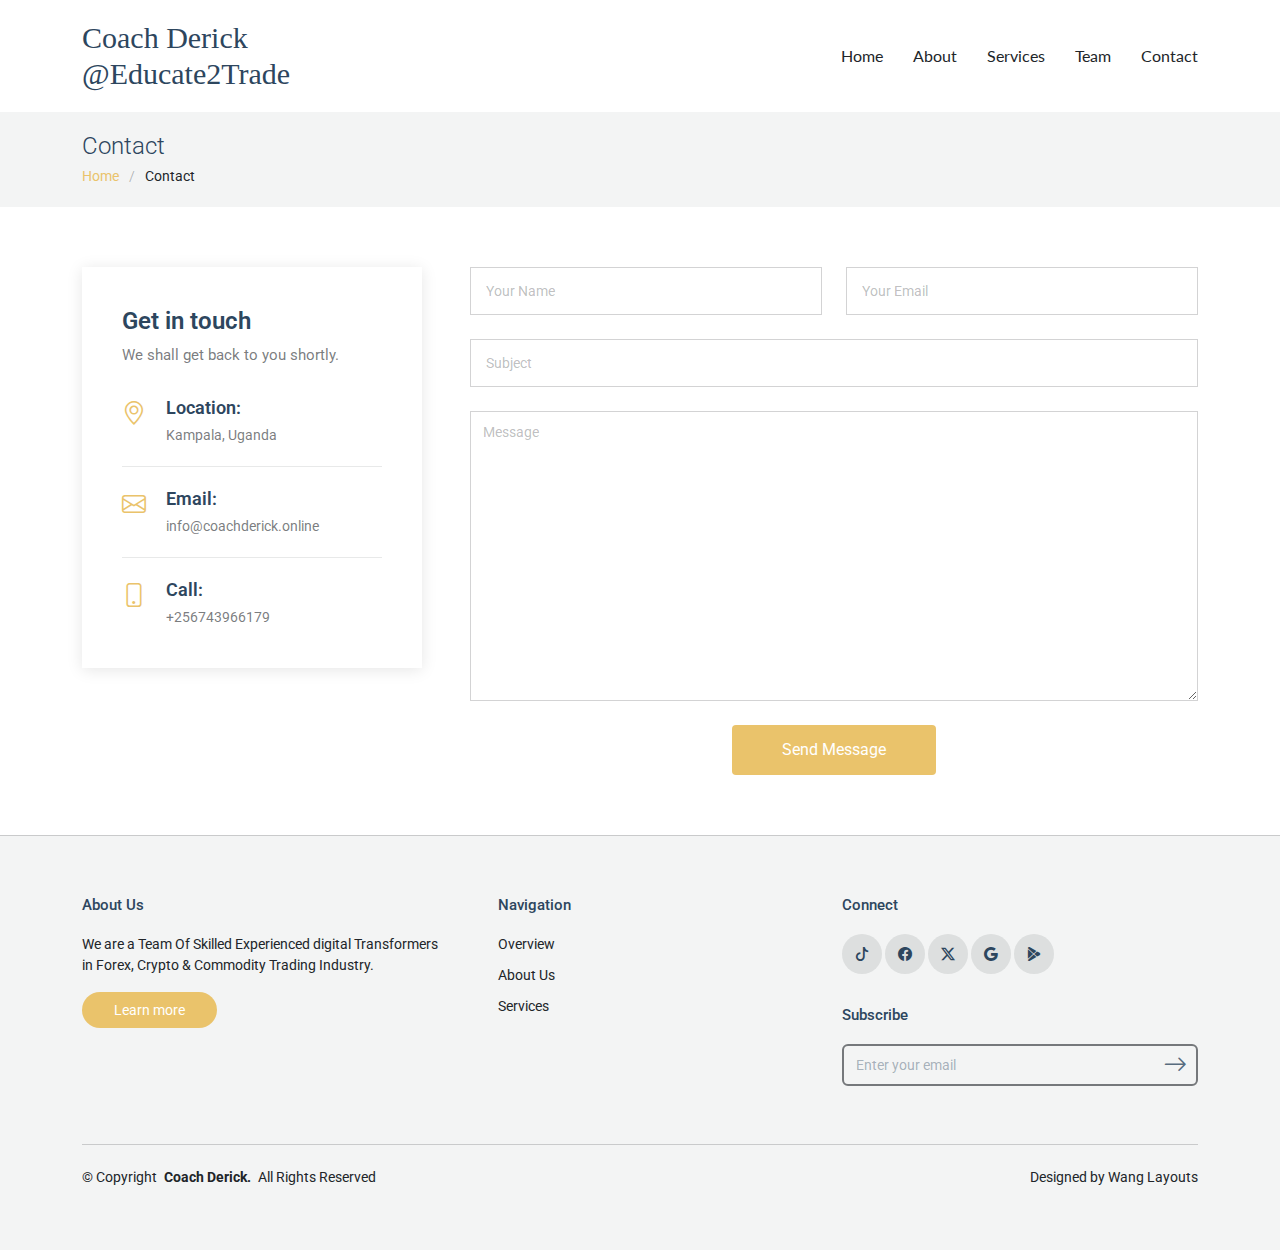
<file: contact.html>
<!DOCTYPE html>
<html lang="en">

<head>
    <meta charset="utf-8">
    <meta content="width=device-width, initial-scale=1.0" name="viewport">
    <title>Contact - Extra Skill for Extra Income</title>
    <meta name="description" content="">
    <meta name="keywords" content="">

    <!-- Favicons -->
    <link href="assets/img/favicon.png" rel="icon">
    <link href="assets/img/apple-touch-icon.png" rel="apple-touch-icon">

    <!-- Fonts -->
    <link href="https://fonts.googleapis.com" rel="preconnect">
    <link href="https://fonts.gstatic.com" rel="preconnect" crossorigin>
    <link href="https://fonts.googleapis.com/css2?family=Roboto:ital,wght@0,100;0,300;0,400;0,500;0,700;0,900;1,100;1,300;1,400;1,500;1,700;1,900&family=Lato:ital,wght@0,100;0,300;0,400;0,700;0,900;1,100;1,300;1,400;1,700;1,900&display=swap" rel="stylesheet">

    <!-- Vendor CSS Files -->
    <link href="assets/vendor/bootstrap/css/bootstrap.min.css" rel="stylesheet">
    <link href="assets/vendor/bootstrap-icons/bootstrap-icons.css" rel="stylesheet">
    <link href="assets/vendor/aos/aos.css" rel="stylesheet">
    <link href="assets/vendor/swiper/swiper-bundle.min.css" rel="stylesheet">
    <link href="assets/vendor/glightbox/css/glightbox.min.css" rel="stylesheet">

    <!-- Main CSS File -->
    <link href="assets/css/main.css" rel="stylesheet">

    <!-- =======================================================
  * Template Name: Active
  * Template URL: https://bootstrapmade.com/active-bootstrap-website-template/
  * Updated: Aug 07 2024 with Bootstrap v5.3.3
  * Author: BootstrapMade.com
  * License: https://bootstrapmade.com/license/
  ======================================================== -->
</head>

<body class="contact-page">

    <header id="header" class="header d-flex align-items-center sticky-top">
        <div class="container-fluid container-xl position-relative d-flex align-items-center justify-content-between">

            <a href="index.html" class="logo d-flex align-items-center">
                <!-- Uncomment the line below if you also wish to use an image logo -->
                <!-- <img src="assets/img/logo.png" alt=""> -->
                <h1 class="sitename" style="font-family: Garamond">Coach Derick
                    <br>@Educate2Trade</h1>
            </a>

            <nav id="navmenu" class="navmenu">
                <ul>
                    <li><a href="index.html">Home</a></li>
                    <li><a href="about.html">About</a></li>
                    <li><a href="#">Services</a></li>
                    <li class="d-none"><a href="#">Portfolio</a></li>
                    <li><a href="#">Team</a></li>
                    <li class="d-none"><a href="#">Blog</a></li>
                    <li class="dropdown d-none"><a href="#"><span>Dropdown</span> <i class="bi bi-chevron-down toggle-dropdown"></i></a>
                        <ul>
                            <li><a href="#">Dropdown 1</a></li>
                            <li class="dropdown"><a href="#"><span>Deep Dropdown</span> <i class="bi bi-chevron-down toggle-dropdown"></i></a>
                                <ul>
                                    <li><a href="#">Deep Dropdown 1</a></li>
                                    <li><a href="#">Deep Dropdown 2</a></li>
                                    <li><a href="#">Deep Dropdown 3</a></li>
                                    <li><a href="#">Deep Dropdown 4</a></li>
                                    <li><a href="#">Deep Dropdown 5</a></li>
                                </ul>
                            </li>
                            <li><a href="#">Dropdown 2</a></li>
                            <li><a href="#">Dropdown 3</a></li>
                            <li><a href="#">Dropdown 4</a></li>
                        </ul>
                    </li>
                    <li><a href="contact.html" class="active">Contact</a></li>
                </ul>
                <i class="mobile-nav-toggle d-xl-none bi bi-list"></i>
            </nav>

        </div>
    </header>

    <main class="main">

        <!-- Page Title -->
        <div class="page-title light-background">
            <div class="container">
                <h1>Contact</h1>
                <nav class="breadcrumbs">
                    <ol>
                        <li><a href="index.html">Home</a></li>
                        <li class="current">Contact</li>
                    </ol>
                </nav>
            </div>
        </div>
        <!-- End Page Title -->

        <!-- Contact Section -->
        <section id="contact" class="contact section">

            <div class="container" data-aos="fade">

                <div class="row gy-5 gx-lg-5">

                    <div class="col-lg-4">

                        <div class="info">
                            <h3>Get in touch</h3>
                            <p>We shall get back to you shortly.</p>

                            <div class="info-item d-flex">
                                <i class="bi bi-geo-alt flex-shrink-0"></i>
                                <div>
                                    <h4>Location:</h4>
                                    <p>Kampala, Uganda</p>
                                </div>
                            </div>
                            <!-- End Info Item -->

                            <div class="info-item d-flex">
                                <i class="bi bi-envelope flex-shrink-0"></i>
                                <div>
                                    <h4>Email:</h4>
                                    <p>info@coachderick.online</p>
                                </div>
                            </div>
                            <!-- End Info Item -->

                            <div class="info-item d-flex">
                                <i class="bi bi-phone flex-shrink-0"></i>
                                <div>
                                    <h4>Call:</h4>
                                    <p>+256743966179</p>
                                </div>
                            </div>
                            <!-- End Info Item -->

                        </div>

                    </div>

                    <div class="col-lg-8">
                        <form action="forms/contact.php" method="post" role="form" class="php-email-form">
                            <div class="row">
                                <div class="col-md-6 form-group">
                                    <input type="text" name="name" class="form-control" id="name" placeholder="Your Name" required="">
                                </div>
                                <div class="col-md-6 form-group mt-3 mt-md-0">
                                    <input type="email" class="form-control" name="email" id="email" placeholder="Your Email" required="">
                                </div>
                            </div>
                            <div class="form-group mt-3">
                                <input type="text" class="form-control" name="subject" id="subject" placeholder="Subject" required="">
                            </div>
                            <div class="form-group mt-3">
                                <textarea class="form-control" name="message" placeholder="Message" required=""></textarea>
                            </div>
                            <div class="my-3">
                                <div class="loading">Loading</div>
                                <div class="error-message"></div>
                                <div class="sent-message">Your message has been sent. Thank you!</div>
                            </div>
                            <div class="text-center"><button type="submit">Send Message</button></div>
                        </form>
                    </div>
                    <!-- End Contact Form -->

                </div>

            </div>

        </section>
        <!-- /Contact Section -->

    </main>


    <footer id="footer " class="footer light-background ">
        <div class="container ">
            <div class="row g-4 ">
                <div class="col-md-6 col-lg-4 mb-3 mb-md-0 ">
                    <div class="widget ">
                        <h3 class="widget-heading ">About Us</h3>
                        <p class="mb-4 ">
                            We are a Team Of Skilled Experienced digital Transformers in Forex, Crypto & Commodity Trading Industry.
                        </p>
                        <p class="mb-0 ">
                            <a href="https://chat.whatsapp.com/ICRPYJdWhHv57rwOScq5Kb " class="btn-learn-more ">Learn more</a>
                        </p>
                    </div>
                </div>
                <div class="col-md-6 col-lg-4 ps-lg-5 mb-3 mb-md-0 ">
                    <div class="widget ">
                        <h3 class="widget-heading ">Navigation</h3>
                        <ul class="list-unstyled float-start me-5 ">
                            <li><a href="# ">Overview</a></li>
                            <li><a href="about.html ">About Us</a></li>
                            <li><a href="Services.hmtl ">Services</a></li>
                        </ul>
                    </div>
                </div>

                <div class="col-md-6 col-lg-4 pl-lg-5 ">
                    <div class="widget ">
                        <h3 class="widget-heading ">Connect</h3>
                        <ul class="list-unstyled social-icons light mb-3 ">
                            <li>
                                <a href="https://www.tiktok.com/@forex10122?lang=en "><span class="bi bi-tiktok "></span></a>
                            </li>
                            <li>
                                <a href="# "><span class="bi bi-facebook "></span></a>
                            </li>
                            <li>
                                <a href="# "><span class="bi bi-twitter-x "></span></a>
                            </li>

                            <li>
                                <a href="# "><span class="bi bi-google "></span></a>
                            </li>
                            <li>
                                <a href="# "><span class="bi bi-google-play "></span></a>
                            </li>
                        </ul>
                    </div>

                    <div class="widget ">
                        <div class="footer-subscribe ">
                            <h3 class="widget-heading ">Subscribe</h3>
                            <form action="forms/newsletter.php " method="invest " class="php-email-form ">
                                <div class="mb-2 ">
                                    <input type="text " class="form-control " name="email " placeholder="Enter your email ">

                                    <button type="submit " class="btn btn-link ">
                    <span class="bi bi-arrow-right "></span>
                  </button>
                                </div>
                                <div class="loading ">Loading</div>
                                <div class="error-message "></div>
                                <div class="sent-message ">
                                    Your subscription request has been sent. Thank you!
                                </div>
                            </form>
                        </div>
                    </div>
                </div>
            </div>

            <div class="copyright d-flex flex-column flex-md-row align-items-center justify-content-md-between ">
                <p>© <span>Copyright</span> <strong class="px-1 sitename ">Coach Derick.</strong> <span>All Rights Reserved</span></p>
                <div class="credits ">

                    Designed by <a href="https://wanglayouts.com.com/ ">Wang Layouts</a>
                </div>
            </div>
        </div>
    </footer>
    <!-- Scroll Top -->
    <a href="#" id="scroll-top" class="scroll-top d-flex align-items-center justify-content-center"><i class="bi bi-arrow-up-short"></i></a>

    <!-- Preloader -->
    <div id="preloader"></div>

    <!-- Vendor JS Files -->
    <script src="assets/vendor/bootstrap/js/bootstrap.bundle.min.js"></script>
    <script src="assets/vendor/php-email-form/validate.js"></script>
    <script src="assets/vendor/aos/aos.js"></script>
    <script src="assets/vendor/swiper/swiper-bundle.min.js"></script>
    <script src="assets/vendor/purecounter/purecounter_vanilla.js"></script>
    <script src="assets/vendor/glightbox/js/glightbox.min.js"></script>
    <script src="assets/vendor/imagesloaded/imagesloaded.pkgd.min.js"></script>
    <script src="assets/vendor/isotope-layout/isotope.pkgd.min.js"></script>

    <!-- Main JS File -->
    <script src="assets/js/main.js"></script>

</body>

</html>
</file>
<file: assets/css/main.css>
/**
* Template Name: Active
* Template URL: https://bootstrapmade.com/active-bootstrap-website-template/
* Updated: Aug 07 2024 with Bootstrap v5.3.3
* Author: BootstrapMade.com
* License: https://bootstrapmade.com/license/
*/


/*--------------------------------------------------------------
# Font & Color Variables
# Help: https://bootstrapmade.com/color-system/
--------------------------------------------------------------*/


/* Fonts */

:root {
    --default-font: "Roboto", system-ui, -apple-system, "Segoe UI", Roboto, "Helvetica Neue", Arial, "Noto Sans", "Liberation Sans", sans-serif, "Apple Color Emoji", "Segoe UI Emoji", "Segoe UI Symbol", "Noto Color Emoji";
    --heading-font: "Roboto", sans-serif;
    --nav-font: "Lato", sans-serif;
}


/* Global Colors - The following color variables are used throughout the website. Updating them here will change the color scheme of the entire website */

:root {
    --background-color: #ffffff;
    /* Background color for the entire website, including individual sections */
    --default-color: #212529;
    /* Default color used for the majority of the text content across the entire website */
    --heading-color: #2d465e;
    /* Color for headings, subheadings and title throughout the website */
    --accent-color: #eac36b;
    /* Accent color that represents your brand on the website. It's used for buttons, links, and other elements that need to stand out */
    --surface-color: #ffffff;
    /* The surface color is used as a background of boxed elements within sections, such as cards, icon boxes, or other elements that require a visual separation from the global background. */
    --contrast-color: #ffffff;
    /* Contrast color for text, ensuring readability against backgrounds of accent, heading, or default colors. */
}


/* Nav Menu Colors - The following color variables are used specifically for the navigation menu. They are separate from the global colors to allow for more customization options */

:root {
    --nav-color: #212529;
    /* The default color of the main navmenu links */
    --nav-hover-color: # eac36b;
    /* Applied to main navmenu links when they are hovered over or active */
    --nav-mobile-background-color: #ffffff;
    /* Used as the background color for mobile navigation menu */
    --nav-dropdown-background-color: #ffffff;
    /* Used as the background color for dropdown items that appear when hovering over primary navigation items */
    --nav-dropdown-color: #212529;
    /* Used for navigation links of the dropdown items in the navigation menu. */
    --nav-dropdown-hover-color: #eac36b;
    /* Similar to --nav-hover-color, this color is applied to dropdown navigation links when they are hovered over. */
}


/* Color Presets - These classes override global colors when applied to any section or element, providing reuse of the sam color scheme. */

.light-background {
    --background-color: #f3f4f4;
    --surface-color: #ffffff;
}

.dark-background {
    --background-color: #060606;
    --default-color: #ffffff;
    --heading-color: #ffffff;
    --surface-color: #252525;
    --contrast-color: #ffffff;
}


/* Smooth scroll */

:root {
    scroll-behavior: smooth;
}


/*--------------------------------------------------------------
# General Styling & Shared Classes
--------------------------------------------------------------*/

body {
    color: var(--default-color);
    background-color: var(--background-color);
    font-family: var(--default-font);
}

a {
    color: var(--accent-color);
    text-decoration: none;
    transition: 0.3s;
}

a:hover {
    color: color-mix(in srgb, var(--accent-color), transparent 25%);
    text-decoration: none;
}

h1,
h2,
h3,
h4,
h5,
h6 {
    color: var(--heading-color);
    font-family: var(--heading-font);
}


/* PHP Email Form Messages
------------------------------*/

.php-email-form .error-message {
    display: none;
    background: #df1529;
    color: #ffffff;
    text-align: left;
    padding: 15px;
    margin-bottom: 24px;
    font-weight: 600;
}

.php-email-form .sent-message {
    display: none;
    color: #ffffff;
    background: #059652;
    text-align: center;
    padding: 15px;
    margin-bottom: 24px;
    font-weight: 600;
}

.php-email-form .loading {
    display: none;
    background: var(--surface-color);
    text-align: center;
    padding: 15px;
    margin-bottom: 24px;
}

.php-email-form .loading:before {
    content: "";
    display: inline-block;
    border-radius: 50%;
    width: 24px;
    height: 24px;
    margin: 0 10px -6px 0;
    border: 3px solid var(--accent-color);
    border-top-color: var(--surface-color);
    animation: php-email-form-loading 1s linear infinite;
}

@keyframes php-email-form-loading {
    0% {
        transform: rotate(0deg);
    }
    100% {
        transform: rotate(360deg);
    }
}


/*--------------------------------------------------------------
# Global Header
--------------------------------------------------------------*/

.header {
    color: var(--default-color);
    background-color: var(--background-color);
    padding: 20px 0;
    transition: all 0.5s;
    z-index: 997;
}

.header .logo {
    line-height: 1;
}

.header .logo img {
    max-height: 32px;
    margin-right: 8px;
}

.header .logo h1 {
    font-size: 30px;
    margin: 0;
    font-weight: 300;
    color: var(--heading-color);
}

.scrolled .header {
    box-shadow: 0px 0 18px rgba(0, 0, 0, 0.1);
}


/*--------------------------------------------------------------
# Navigation Menu
--------------------------------------------------------------*/


/* Navmenu - Desktop */

@media (min-width: 1200px) {
    .navmenu {
        padding: 0;
    }
    .navmenu ul {
        margin: 0;
        padding: 0;
        display: flex;
        list-style: none;
        align-items: center;
    }
    .navmenu li {
        position: relative;
    }
    .navmenu a,
    .navmenu a:focus {
        color: var(--nav-color);
        padding: 18px 15px;
        font-size: 16px;
        font-family: var(--nav-font);
        font-weight: 400;
        display: flex;
        align-items: center;
        justify-content: space-between;
        white-space: nowrap;
        transition: 0.3s;
    }
    .navmenu a i,
    .navmenu a:focus i {
        font-size: 12px;
        line-height: 0;
        margin-left: 5px;
        transition: 0.3s;
    }
    .navmenu li:last-child a {
        padding-right: 0;
    }
    .navmenu li:hover>a,
    .navmenu .active,
    .navmenu .active:focus {
        color: var(--nav-hover-color);
    }
    .navmenu .dropdown ul {
        margin: 0;
        padding: 10px 0;
        background: var(--nav-dropdown-background-color);
        display: block;
        position: absolute;
        visibility: hidden;
        left: 14px;
        top: 130%;
        opacity: 0;
        transition: 0.3s;
        border-radius: 4px;
        z-index: 99;
        box-shadow: 0px 0px 30px rgba(0, 0, 0, 0.1);
    }
    .navmenu .dropdown ul li {
        min-width: 200px;
    }
    .navmenu .dropdown ul a {
        padding: 10px 20px;
        font-size: 15px;
        text-transform: none;
        color: var(--nav-dropdown-color);
    }
    .navmenu .dropdown ul a i {
        font-size: 12px;
    }
    .navmenu .dropdown ul a:hover,
    .navmenu .dropdown ul .active:hover,
    .navmenu .dropdown ul li:hover>a {
        color: var(--nav-dropdown-hover-color);
    }
    .navmenu .dropdown:hover>ul {
        opacity: 1;
        top: 100%;
        visibility: visible;
    }
    .navmenu .dropdown .dropdown ul {
        top: 0;
        left: -90%;
        visibility: hidden;
    }
    .navmenu .dropdown .dropdown:hover>ul {
        opacity: 1;
        top: 0;
        left: -100%;
        visibility: visible;
    }
}


/* Navmenu - Mobile */

@media (max-width: 1199px) {
    .mobile-nav-toggle {
        color: var(--nav-color);
        font-size: 28px;
        line-height: 0;
        margin-right: 10px;
        cursor: pointer;
        transition: color 0.3s;
    }
    .navmenu {
        padding: 0;
        z-index: 9997;
    }
    .navmenu ul {
        display: none;
        list-style: none;
        position: absolute;
        inset: 60px 20px 20px 20px;
        padding: 10px 0;
        margin: 0;
        border-radius: 6px;
        background-color: var(--nav-mobile-background-color);
        overflow-y: auto;
        transition: 0.3s;
        z-index: 9998;
        box-shadow: 0px 0px 30px rgba(0, 0, 0, 0.1);
    }
    .navmenu a,
    .navmenu a:focus {
        color: var(--nav-color);
        padding: 10px 20px;
        font-family: var(--nav-font);
        font-size: 17px;
        font-weight: 500;
        display: flex;
        align-items: center;
        justify-content: space-between;
        white-space: nowrap;
        transition: 0.3s;
    }
    .navmenu a i,
    .navmenu a:focus i {
        font-size: 12px;
        line-height: 0;
        margin-left: 5px;
        width: 30px;
        height: 30px;
        display: flex;
        align-items: center;
        justify-content: center;
        border-radius: 50%;
        transition: 0.3s;
        background-color: color-mix(in srgb, var(--accent-color), transparent 90%);
    }
    .navmenu a i:hover,
    .navmenu a:focus i:hover {
        background-color: var(--accent-color);
        color: var(--contrast-color);
    }
    .navmenu a:hover,
    .navmenu .active,
    .navmenu .active:focus {
        color: var(--nav-hover-color);
    }
    .navmenu .active i,
    .navmenu .active:focus i {
        background-color: var(--accent-color);
        color: var(--contrast-color);
        transform: rotate(180deg);
    }
    .navmenu .dropdown ul {
        position: static;
        display: none;
        z-index: 99;
        padding: 10px 0;
        margin: 10px 20px;
        background-color: var(--nav-dropdown-background-color);
        border: 1px solid color-mix(in srgb, var(--default-color), transparent 90%);
        box-shadow: none;
        transition: all 0.5s ease-in-out;
    }
    .navmenu .dropdown ul ul {
        background-color: rgba(33, 37, 41, 0.1);
    }
    .navmenu .dropdown ul a {
        color: var(--nav-dropdown-color);
    }
    .navmenu .dropdown ul a:hover,
    .navmenu .dropdown ul .active:hover,
    .navmenu .dropdown ul li:hover>a {
        color: var(--nav-dropdown-hover-color);
    }
    .navmenu .dropdown>.dropdown-active {
        display: block;
        background-color: rgba(33, 37, 41, 0.03);
    }
    .mobile-nav-active {
        overflow: hidden;
    }
    .mobile-nav-active .mobile-nav-toggle {
        color: #fff;
        position: absolute;
        font-size: 32px;
        top: 15px;
        right: 15px;
        margin-right: 0;
        z-index: 9999;
    }
    .mobile-nav-active .navmenu {
        position: fixed;
        overflow: hidden;
        inset: 0;
        background: rgba(33, 37, 41, 0.8);
        transition: 0.3s;
    }
    .mobile-nav-active .navmenu>ul {
        display: block;
    }
}


/*--------------------------------------------------------------
# Global Footer
--------------------------------------------------------------*/

.footer {
    background-color: var(--background-color);
    color: var(--default-color);
    padding: 60px 0;
    font-size: 14px;
    border-top: 1px solid color-mix(in srgb, var(--default-color), transparent 80%);
}

.footer a {
    color: var(--default-color) !important;
}

.footer a:hover {
    color: var(--accent-color);
}

.footer .copyright {
    margin-top: 50px;
    position: relative;
    padding-top: 20px;
    border-top: 1px solid color-mix(in srgb, var(--default-color), transparent 80%);
}

.footer .copyright p,
.footer .copyright .credits {
    margin: 2px 0;
}

.footer .btn-learn-more {
    background-color: var(--accent-color);
    border-radius: 30px;
    padding: 8px 30px;
    border: 2px solid transparent;
    transition: 0.3s all ease-in-out;
    font-size: 14px;
    color: var(--contrast-color) !important;
}

.footer .btn-learn-more:hover {
    border-color: var(--accent-color);
    background-color: transparent;
    color: var(--accent-color) !important;
}

.footer .widget .widget-heading {
    font-size: 15px;
    color: var(--heading-color);
    margin-bottom: 20px;
}

.footer .widget ul li {
    margin-bottom: 10px;
    line-height: 1.5;
}

.footer .widget ul li a {
    color: color-mix(in srgb, var(--heading-color), transparent 50%);
}

.footer .widget ul li a:hover {
    text-decoration: none;
    color: var(--heading-color);
}

.footer .widget .footer-blog-entry .date {
    color: color-mix(in srgb, var(--default-color), transparent 50%);
    font-size: 12px;
}

.footer .social-icons li {
    display: inline-block;
}

.footer .social-icons li a {
    display: inline-block;
    width: 40px;
    height: 40px;
    position: relative;
    border-radius: 50%;
    background: color-mix(in srgb, var(--default-color), transparent 90%);
}

.footer .social-icons li a span {
    color: color-mix(in srgb, var(--heading-color), transparent 0%);
    position: absolute;
    top: 50%;
    left: 50%;
    transform: translate(-50%, -50%);
    transition: 0.3s all ease-in-out;
}

.footer .social-icons li a:hover {
    background: var(--accent-color);
}

.footer .social-icons li a:hover span {
    color: var(--contrast-color);
}

.footer .social-icons li:first-child a {
    padding-left: 0;
}

.footer .footer-subscribe form {
    position: relative;
}

.footer .footer-subscribe .form-control {
    font-size: 14px;
    height: 42px;
    border: 2px solid color-mix(in srgb, var(--default-color), transparent 40%);
    background: none;
    color: var(--heading-color);
    padding-right: 40px;
}

.footer .footer-subscribe .form-control:focus {
    border-color: color-mix(in srgb, var(--default-color), transparent 10%);
    box-shadow: none;
}

.footer .footer-subscribe .form-control::placeholder {
    color: color-mix(in srgb, var(--heading-color), transparent 60%);
}

.footer .footer-subscribe .btn-link {
    padding: 0;
    margin: 0;
    font-size: 1.5rem;
    background-color: none;
    border-color: none;
    position: absolute;
    line-height: 0;
    color: color-mix(in srgb, var(--heading-color), transparent 20%);
    top: 20px;
    right: 10px;
    transform: translateY(-50%) rotate(0deg);
}

.footer .footer-subscribe .btn-link:hover,
.footer .footer-subscribe .btn-link:focus,
.footer .footer-subscribe .btn-link:active {
    text-decoration: none;
}


/*--------------------------------------------------------------
# Preloader
--------------------------------------------------------------*/

#preloader {
    position: fixed;
    inset: 0;
    z-index: 999999;
    overflow: hidden;
    background: var(--background-color);
    transition: all 0.6s ease-out;
}

#preloader:before {
    content: "";
    position: fixed;
    top: calc(50% - 30px);
    left: calc(50% - 30px);
    border: 6px solid #ffffff;
    border-color: var(--accent-color) transparent var(--accent-color) transparent;
    border-radius: 50%;
    width: 60px;
    height: 60px;
    animation: animate-preloader 1.5s linear infinite;
}

@keyframes animate-preloader {
    0% {
        transform: rotate(0deg);
    }
    100% {
        transform: rotate(360deg);
    }
}


/*--------------------------------------------------------------
# Scroll Top Button
--------------------------------------------------------------*/

.scroll-top {
    position: fixed;
    visibility: hidden;
    opacity: 0;
    right: 15px;
    bottom: 15px;
    z-index: 99999;
    background-color: var(--accent-color);
    width: 40px;
    height: 40px;
    border-radius: 4px;
    transition: all 0.4s;
}

.scroll-top i {
    font-size: 24px;
    color: var(--contrast-color);
    line-height: 0;
}

.scroll-top:hover {
    background-color: color-mix(in srgb, var(--accent-color), transparent 20%);
    color: var(--contrast-color);
}

.scroll-top.active {
    visibility: visible;
    opacity: 1;
}


/*--------------------------------------------------------------
# Disable aos animation delay on mobile devices
--------------------------------------------------------------*/

@media screen and (max-width: 768px) {
    [data-aos-delay] {
        transition-delay: 0 !important;
    }
}


/*--------------------------------------------------------------
# Global Page Titles & Breadcrumbs
--------------------------------------------------------------*/

.page-title {
    color: var(--default-color);
    background-color: var(--background-color);
    padding: 20px 0;
    position: relative;
}

.page-title h1 {
    font-size: 24px;
    font-weight: 300;
    margin: 0 0 5px 0;
}

.page-title .breadcrumbs ol {
    display: flex;
    flex-wrap: wrap;
    list-style: none;
    padding: 0;
    margin: 0;
    font-size: 14px;
    font-weight: 400;
}

.page-title .breadcrumbs ol li+li {
    padding-left: 10px;
}

.page-title .breadcrumbs ol li+li::before {
    content: "/";
    display: inline-block;
    padding-right: 10px;
    color: color-mix(in srgb, var(--default-color), transparent 70%);
}


/*--------------------------------------------------------------
# Global Sections
--------------------------------------------------------------*/

section,
.section {
    color: var(--default-color);
    background-color: var(--background-color);
    padding: 60px 0;
    scroll-margin-top: 100px;
    overflow: clip;
}

@media (max-width: 1199px) {
    section,
    .section {
        scroll-margin-top: 66px;
    }
}


/*--------------------------------------------------------------
# Global Section Titles
--------------------------------------------------------------*/

.section-title {
    text-align: center;
    padding-bottom: 60px;
    position: relative;
}

.section-title h2 {
    font-size: 22px;
    font-weight: 500;
    margin-bottom: 0;
}

.section-title p {
    font-size: 15px;
    margin-bottom: 10px;
}


/*--------------------------------------------------------------
# About Section
--------------------------------------------------------------*/

.about .btn-get-started {
    background-color: var(--accent-color);
    color: var(--contrast-color);
    border-radius: 30px;
    padding: 8px 30px;
    border: 2px solid transparent;
    transition: 0.3s all ease-in-out;
    font-size: 14px;
}

.about .btn-get-started:hover {
    border-color: var(--accent-color);
    background-color: transparent;
    color: var(--accent-color);
}

.about h1 {
    color: var(--heading-color);
    font-size: 30px;
}

.about p {
    line-height: 1.7;
    color: var(--default-color);
}

.about .swiper-pagination {
    position: absolute;
    bottom: 30px;
}

.about .swiper-pagination .swiper-pagination-bullet {
    margin: 0 5px;
    background: #ffffff;
    opacity: 0.3;
}

.about .swiper-pagination .swiper-pagination-bullet.swiper-pagination-bullet-active {
    background: var(--accent-color);
    opacity: 1;
}

.about .section-subtitle {
    font-size: 15px;
    margin-bottom: 10px;
    display: block;
    color: var(--default-color);
}


/*--------------------------------------------------------------
# About 2 Section
--------------------------------------------------------------*/

.about-2 .content {
    background-color: var(--surface-color);
    padding-top: 50px;
    padding-bottom: 50px;
}

.about-2 .content-subtitle {
    font-size: 15px;
    margin-bottom: 10px;
    display: block;
    color: var(--default-color);
}

.about-2 .content-title {
    color: var(--heading-color);
    font-size: 22px;
    margin-bottom: 30px;
}

.about-2 p {
    line-height: 1.7;
    color: var(--default-color);
}

.about-2 .btn-get-started {
    background-color: var(--accent-color);
    color: var(--contrast-color);
    border-radius: 30px;
    padding: 8px 30px;
    border: 2px solid transparent;
    transition: 0.3s all ease-in-out;
    font-size: 14px;
}

.about-2 .btn-get-started:hover {
    border-color: var(--accent-color);
    background-color: transparent;
    color: var(--accent-color);
}

.about-2 .lead {
    line-height: 1.6;
    font-size: 18px;
    font-weight: normal;
    color: var(--default-color);
}


/*--------------------------------------------------------------
# Services Section
--------------------------------------------------------------*/

.services {
    padding-top: 60px;
    padding-bottom: 60px;
}

.services .services-item .services-icon {
    color: var(--accent-color);
    margin-bottom: 20px;
}

.services .services-item .services-icon i {
    font-size: 48px;
}

.services .services-item h3 {
    font-size: 17px;
    font-weight: 400;
    color: var(--heading-color);
}


/*--------------------------------------------------------------
# Stats Section
--------------------------------------------------------------*/

.stats {
    padding-top: 60px;
}

.stats .content-subtitle {
    font-size: 15px;
    margin-bottom: 10px;
    display: block;
    color: var(--default-color);
}

.stats .lead {
    line-height: 1.6;
    font-size: 18px;
    font-weight: normal;
    color: var(--default-color);
}

.stats .content-title {
    color: var(--heading-color);
    font-size: 22px;
    margin-bottom: 30px;
}

.stats p {
    line-height: 1.7;
    color: var(--default-color);
}

.stats .btn-get-started {
    background-color: var(--accent-color);
    color: var(--contrast-color);
    border-radius: 30px;
    padding: 8px 30px;
    border: 2px solid transparent;
    transition: 0.3s all ease-in-out;
    font-size: 14px;
}

.stats .btn-get-started:hover {
    border-color: var(--accent-color);
    background-color: transparent;
    color: var(--accent-color);
}

.stats .count-numbers .number {
    font-size: 1.8rem;
    color: var(--heading-color);
    position: relative;
    display: block;
    padding-bottom: 7px;
    margin-bottom: 10px;
}

.stats .count-numbers .number:after {
    content: "";
    left: 0;
    bottom: 0;
    position: absolute;
    width: 20px;
    height: 2px;
    background: var(--accent-color);
}


/*--------------------------------------------------------------
# Blog invests Section
--------------------------------------------------------------*/

.why-invest .title-wrap {
    padding-bottom: 30px;
}

.why-invest .content-subtitle {
    font-size: 15px;
    margin-bottom: 10px;
    display: block;
    color: var(--default-color);
}

.why-invest .content-title {
    color: var(--heading-color);
    font-size: 22px;
    margin-bottom: 30px;
}

.why-invest .invest-entry .thumb {
    margin-bottom: 20px;
}

.why-invest .invest-entry .thumb img {
    transition: 0.3s all ease;
}

.why-invest .invest-entry .thumb:hover img {
    opacity: 0.8;
}

.why-invest .invest-entry .meta {
    font-size: 12px;
    margin-bottom: 20px;
}

.why-invest .invest-entry .meta .cat {
    text-transform: uppercase;
    font-weight: normal;
    color: var(--heading-color);
}

.why-invest .invest-entry .meta .date {
    color: color-mix(in srgb, var(--default-color), transparent 25%);
}

.why-invest .invest-entry .invest-content {
    padding-left: 30px;
    padding-right: 30px;
}

.why-invest .invest-entry .invest-content h3 {
    font-size: 18px;
    line-height: 1.2;
}

.why-invest .invest-entry .invest-content h3 a {
    color: var(--heading-color);
}

.why-invest .invest-entry .invest-content h3 a:hover {
    color: var(--accent-color);
}

.why-invest .author .pic {
    flex: 0 0 50px;
    margin-right: 20px;
}

.why-invest .author .author-name {
    line-height: 1.3;
}

.why-invest .author .author-name strong {
    color: var(--heading-color);
    font-weight: normal;
}

.why-invest .author .author-name span {
    font-size: 14px;
    color: color-mix(in srgb, var(--default-color), transparent 25%);
}


/*--------------------------------------------------------------
# Tabs Section
--------------------------------------------------------------*/

.tabs .service-item .service-icon {
    display: flex;
    align-items: center;
    justify-content: center;
    width: 40px;
    height: 40px;
    flex: 0 0 40px;
    border-radius: 4px;
    position: relative;
    color: var(--accent-color);
    background-color: color-mix(in srgb, var(--default-color), transparent 95%);
    margin-right: 20px;
    font-size: 16px;
}

.tabs .service-item .service-contents h3 {
    font-size: 16px;
    color: var(--heading-color);
}

.tabs .service-item.link {
    padding: 20px;
    margin-bottom: 10px;
    border-radius: 7px;
}

.tabs .service-item.link .service-contents {
    color: var(--default-color);
}

.tabs .service-item.link .service-contents *:last-child {
    margin-bottom: 0;
}

.tabs .service-item.link:hover {
    background: color-mix(in srgb, var(--default-color), transparent 96%);
}

.tabs .service-item.link:hover .service-icon {
    background-color: color-mix(in srgb, var(--default-color), transparent 90%);
    color: var(--default-color);
}

.tabs .service-item.link.active {
    background: var(--surface-color);
}

.tabs .service-item.link.active .service-icon {
    background-color: var(--accent-color);
    color: var(--contrast-color);
}


/*--------------------------------------------------------------
# Services 2 Section
--------------------------------------------------------------*/

.services-2 .content-subtitle {
    font-size: 15px;
    margin-bottom: 10px;
    display: block;
    color: var(--default-color);
}

.services-2 .content-title {
    color: var(--heading-color);
    font-size: 22px;
    margin-bottom: 30px;
}

.services-2 p {
    line-height: 1.7;
    color: var(--default-color);
}

.services-2 .lead {
    line-height: 1.6;
    font-size: 18px;
    font-weight: normal;
    color: var(--default-color);
}

.services-2 .btn-get-started {
    background-color: var(--accent-color);
    color: var(--contrast-color);
    border-radius: 30px;
    padding: 8px 30px;
    border: 2px solid transparent;
    transition: 0.3s all ease-in-out;
    font-size: 14px;
}

.services-2 .btn-get-started:hover {
    border-color: var(--accent-color);
    background-color: transparent;
    color: var(--accent-color);
}

.services-2 .services-item .services-icon {
    color: var(--accent-color);
    margin-bottom: 20px;
}

.services-2 .services-item .services-icon i {
    font-size: 48px;
}

.services-2 .services-item h3 {
    font-size: 17px;
    font-weight: 400;
    color: var(--heading-color);
}


/*--------------------------------------------------------------
# call-to-action Section
--------------------------------------------------------------*/

.call-to-action .call-to-action-item {
    background-color: var(--surface-color);
    box-shadow: 0px 5px 90px rgba(0, 0, 0, 0.1);
    padding: 40px 20px;
    text-align: center;
    border-radius: 8px;
    position: relative;
    overflow: hidden;
}

.call-to-action .call-to-action-item h3 {
    padding: 15px;
    margin-top: 15px;
    font-size: 18px;
    font-weight: 600;
}

.call-to-action .call-to-action-item h4 {
    color: var(--accent-color);
    font-size: 42px;
    font-family: var(--default-font);
    font-weight: 500;
}

.call-to-action .call-to-action-item h4 sup {
    font-size: 20px;
    top: -15px;
    left: -3px;
}

.call-to-action .call-to-action-item h4 span {
    color: color-mix(in srgb, var(--default-color), transparent 40%);
    font-size: 16px;
    font-weight: 300;
}

.call-to-action .call-to-action-item ul {
    padding: 20px 0;
    list-style: none;
    text-align: center;
    line-height: 20px;
    font-size: 14px;
}

.call-to-action .call-to-action-item ul li {
    padding-bottom: 16px;
}

.call-to-action .call-to-action-item ul .na {
    color: color-mix(in srgb, var(--default-color), transparent 60%);
    text-decoration: line-through;
}

.call-to-action .call-to-action-item .btn-wrap {
    padding: 15px;
    text-align: center;
}

.call-to-action .call-to-action-item .btn-buy {
    color: var(--accent-color);
    background-color: transparent;
    border: 2px solid var(--accent-color);
    display: inline-block;
    padding: 10px 40px 12px 40px;
    border-radius: 50px;
    font-size: 14px;
    font-family: var(--heading-font);
    font-weight: 600;
    transition: 0.3s;
}

.call-to-action .call-to-action-item .btn-buy:hover {
    background: var(--accent-color);
    color: var(--contrast-color);
}

.call-to-action .recommended .btn-buy {
    background: var(--accent-color);
    color: var(--contrast-color);
}

.call-to-action .recommended .btn-buy:hover {
    background: color-mix(in srgb, var(--accent-color), transparent 20%);
    border-color: color-mix(in srgb, var(--accent-color), transparent 20%);
}

.call-to-action .recommended-badge {
    position: absolute;
    top: 20px;
    left: 50%;
    transform: translateX(-50%);
    z-index: 1;
    font-size: 13px;
    padding: 3px 25px 6px 25px;
    background: color-mix(in srgb, var(--accent-color), transparent 92%);
    color: var(--accent-color);
    border-radius: 50px;
}


/*--------------------------------------------------------------
# Faq Section
--------------------------------------------------------------*/

.faq .content-subtitle {
    font-size: 15px;
    margin-bottom: 10px;
    display: block;
    color: var(--default-color);
}

.faq .content-title {
    color: var(--heading-color);
    font-size: 22px;
    margin-bottom: 30px;
}

.faq p {
    line-height: 1.7;
    color: var(--default-color);
}

.faq .custom-accordion .accordion-item {
    background-color: var(--surface-color);
    margin-bottom: 0px;
    position: relative;
    border-radius: 0px;
    overflow: hidden;
}

.faq .custom-accordion .accordion-item .btn-link {
    display: block;
    width: 100%;
    padding: 15px 0;
    text-decoration: none;
    text-align: left;
    color: var(--default-color);
    border: none;
    padding-left: 40px;
    border-radius: 0;
    position: relative;
    background-color: color-mix(in srgb, var(--default-color), transparent 94%);
}

.faq .custom-accordion .accordion-item .btn-link:before {
    content: "\f282";
    display: inline-block;
    font-family: "bootstrap-icons" !important;
    font-style: normal;
    font-weight: normal !important;
    font-variant: normal;
    text-transform: none;
    line-height: 1;
    vertical-align: -0.125em;
    -webkit-font-smoothing: antialiased;
    position: absolute;
    top: 50%;
    transform: translateY(-50%);
    left: 15px;
}

.faq .custom-accordion .accordion-item .btn-link[aria-expanded=true] {
    color: var(--accent-color);
}

.faq .custom-accordion .accordion-item .btn-link[aria-expanded=true]:before {
    font-family: "bootstrap-icons" !important;
    content: "\f286";
    position: absolute;
    color: var(--accent-color);
    top: 50%;
    transform: translateY(-50%);
}

.faq .custom-accordion .accordion-item .accordion-body {
    padding: 20px 20px 20px 20px;
    color: var(--default-color);
}


/*--------------------------------------------------------------
# Testimonials Section
--------------------------------------------------------------*/

.testimonials p {
    line-height: 1.7;
    color: var(--default-color);
}

.testimonials .testimonial {
    max-width: 500px;
    text-align: center;
    margin-bottom: 30px;
}

.testimonials .testimonial .name {
    font-size: 18px;
    color: var(--heading-color);
}

.testimonials .testimonial .img-wrap img {
    margin: 0 auto;
    width: 70px;
    border-radius: 50%;
}

.testimonials .swiper-pagination {
    position: absolute;
    bottom: 0px;
}

.testimonials .swiper-pagination .swiper-pagination-bullet {
    margin: 0 5px;
    background-color: color-mix(in srgb, var(--default-color) 65%, transparent);
    opacity: 0.3;
}

.testimonials .swiper-pagination .swiper-pagination-bullet.swiper-pagination-bullet-active {
    background: var(--accent-color);
    opacity: 1;
}


/*--------------------------------------------------------------
# Portfolio Section
--------------------------------------------------------------*/

.portfolio .portfolio-filters {
    padding: 0;
    margin: 0 auto 20px auto;
    list-style: none;
    text-align: center;
}

.portfolio .portfolio-filters li {
    cursor: pointer;
    display: inline-block;
    padding: 8px 20px 10px 20px;
    margin: 0;
    font-size: 15px;
    font-weight: 500;
    line-height: 1;
    margin-bottom: 5px;
    border-radius: 50px;
    transition: all 0.3s ease-in-out;
    font-family: var(--heading-font);
}

.portfolio .portfolio-filters li:hover,
.portfolio .portfolio-filters li.filter-active {
    color: var(--contrast-color);
    background-color: var(--accent-color);
}

.portfolio .portfolio-filters li:first-child {
    margin-left: 0;
}

.portfolio .portfolio-filters li:last-child {
    margin-right: 0;
}

@media (max-width: 575px) {
    .portfolio .portfolio-filters li {
        font-size: 14px;
        margin: 0 0 10px 0;
    }
}

.portfolio .portfolio-item {
    position: relative;
    overflow: hidden;
}

.portfolio .portfolio-item .portfolio-info {
    opacity: 0;
    position: absolute;
    left: 12px;
    right: 12px;
    bottom: -100%;
    z-index: 3;
    transition: all ease-in-out 0.5s;
    background: color-mix(in srgb, var(--background-color), transparent 10%);
    padding: 15px;
}

.portfolio .portfolio-item .portfolio-info h4 {
    font-size: 18px;
    font-weight: 600;
    padding-right: 50px;
}

.portfolio .portfolio-item .portfolio-info p {
    color: color-mix(in srgb, var(--default-color), transparent 30%);
    font-size: 14px;
    margin-bottom: 0;
    padding-right: 50px;
}

.portfolio .portfolio-item .portfolio-info .preview-link,
.portfolio .portfolio-item .portfolio-info .details-link {
    position: absolute;
    right: 50px;
    font-size: 24px;
    top: calc(50% - 14px);
    color: color-mix(in srgb, var(--default-color), transparent 30%);
    transition: 0.3s;
    line-height: 0;
}

.portfolio .portfolio-item .portfolio-info .preview-link:hover,
.portfolio .portfolio-item .portfolio-info .details-link:hover {
    color: var(--accent-color);
}

.portfolio .portfolio-item .portfolio-info .details-link {
    right: 14px;
    font-size: 28px;
}

.portfolio .portfolio-item:hover .portfolio-info {
    opacity: 1;
    bottom: 0;
}


/*--------------------------------------------------------------
# Portfolio Details Section
--------------------------------------------------------------*/

.portfolio-details .portfolio-details-slider img {
    width: 100%;
}

.portfolio-details .swiper-wrapper {
    height: auto;
}

.portfolio-details .swiper-button-prev,
.portfolio-details .swiper-button-next {
    width: 48px;
    height: 48px;
}

.portfolio-details .swiper-button-prev:after,
.portfolio-details .swiper-button-next:after {
    color: rgba(255, 255, 255, 0.8);
    background-color: rgba(0, 0, 0, 0.15);
    font-size: 24px;
    border-radius: 50%;
    width: 48px;
    height: 48px;
    display: flex;
    align-items: center;
    justify-content: center;
    transition: 0.3s;
}

.portfolio-details .swiper-button-prev:hover:after,
.portfolio-details .swiper-button-next:hover:after {
    background-color: rgba(0, 0, 0, 0.3);
}

@media (max-width: 575px) {
    .portfolio-details .swiper-button-prev,
    .portfolio-details .swiper-button-next {
        display: none;
    }
}

.portfolio-details .swiper-pagination {
    margin-top: 20px;
    position: relative;
}

.portfolio-details .swiper-pagination .swiper-pagination-bullet {
    width: 10px;
    height: 10px;
    background-color: color-mix(in srgb, var(--default-color), transparent 85%);
    opacity: 1;
}

.portfolio-details .swiper-pagination .swiper-pagination-bullet-active {
    background-color: var(--accent-color);
}

.portfolio-details .portfolio-info h3 {
    font-size: 22px;
    font-weight: 700;
    margin-bottom: 20px;
    padding-bottom: 20px;
    position: relative;
}

.portfolio-details .portfolio-info h3:after {
    content: "";
    position: absolute;
    display: block;
    width: 50px;
    height: 3px;
    background: var(--accent-color);
    left: 0;
    bottom: 0;
}

.portfolio-details .portfolio-info ul {
    list-style: none;
    padding: 0;
    font-size: 15px;
}

.portfolio-details .portfolio-info ul li {
    display: flex;
    flex-direction: column;
    padding-bottom: 15px;
}

.portfolio-details .portfolio-info ul strong {
    text-transform: uppercase;
    font-weight: 400;
    color: color-mix(in srgb, var(--default-color), transparent 50%);
    font-size: 14px;
}

.portfolio-details .portfolio-info .btn-visit {
    padding: 8px 40px;
    background: var(--accent-color);
    color: var(--contrast-color);
    border-radius: 50px;
    transition: 0.3s;
}

.portfolio-details .portfolio-info .btn-visit:hover {
    background: color-mix(in srgb, var(--accent-color), transparent 20%);
}

.portfolio-details .portfolio-description h2 {
    font-size: 26px;
    font-weight: 700;
    margin-bottom: 20px;
}

.portfolio-details .portfolio-description p {
    padding: 0;
}

.portfolio-details .portfolio-description .testimonial-item {
    padding: 30px 30px 0 30px;
    position: relative;
    background: color-mix(in srgb, var(--default-color), transparent 97%);
    margin-bottom: 50px;
}

.portfolio-details .portfolio-description .testimonial-item .testimonial-img {
    width: 90px;
    border-radius: 50px;
    border: 6px solid var(--background-color);
    float: left;
    margin: 0 10px 0 0;
}

.portfolio-details .portfolio-description .testimonial-item h3 {
    font-size: 18px;
    font-weight: bold;
    margin: 15px 0 5px 0;
    padding-top: 20px;
}

.portfolio-details .portfolio-description .testimonial-item h4 {
    font-size: 14px;
    color: #6c757d;
    margin: 0;
}

.portfolio-details .portfolio-description .testimonial-item .quote-icon-left,
.portfolio-details .portfolio-description .testimonial-item .quote-icon-right {
    color: color-mix(in srgb, var(--accent-color), transparent 50%);
    font-size: 26px;
    line-height: 0;
}

.portfolio-details .portfolio-description .testimonial-item .quote-icon-left {
    display: inline-block;
    left: -5px;
    position: relative;
}

.portfolio-details .portfolio-description .testimonial-item .quote-icon-right {
    display: inline-block;
    right: -5px;
    position: relative;
    top: 10px;
    transform: scale(-1, -1);
}

.portfolio-details .portfolio-description .testimonial-item p {
    font-style: italic;
    margin: 0 0 15px 0 0 0;
    padding: 0;
}


/*--------------------------------------------------------------
# Team Section
--------------------------------------------------------------*/

.team .team h3 {
    font-size: 20px;
}

.team .team h3 a {
    color: var(--heading-color);
}

.team .team .pic {
    margin-bottom: 30px;
}

.team .team .pic img {
    border-radius: 4px;
}

.team .team .position {
    display: block;
    margin-bottom: 20px;
    font-size: 14px;
    color: color-mix(in srgb, var(--heading-color), transparent 30%);
}

.team p {
    line-height: 1.7;
    color: var(--default-color);
}

.team .more {
    position: relative;
    padding-right: 30px;
    display: inline-block;
}

.team .more span {
    position: absolute;
    top: 50%;
    right: 0;
    font-size: 16px;
    transform: translateY(-50%);
    width: 20px;
    height: 20px;
    background: transparent;
    color: var(--contrast-color);
    line-height: 1.6;
    text-align: center;
    transition: 0.3s all ease;
}

.team .more span:before {
    position: absolute;
    top: 50%;
    left: 50%;
    transform: translate(-50%, -50%);
}

.team .more:hover {
    color: var(--contrast-color);
}

.team .more:hover span {
    background: var(--accent-color);
}

.team .more.dark {
    color: var(--default-color);
}

.team .more.dark>span {
    color: var(--default-color);
}

.team .more.dark:hover {
    color: var(--accent-color);
}

.team .more.dark:hover span {
    color: var(--contrast-color);
    background: var(--accent-color);
}

.team .swiper-wrapper {
    height: auto;
}

.team .slider-nav a {
    width: 40px;
    height: 40px;
    position: relative;
    background: var(--accent-color);
    border-radius: 4px;
    transition: 0.2s all ease;
    display: flex;
    align-items: center;
    justify-content: center;
}

.team .slider-nav a i {
    color: var(--contrast-color);
}

.team .slider-nav a:hover {
    background-color: color-mix(in srgb, var(--accent-color) 90%, white 15%);
}

.team .slider-nav a:first-child {
    margin-right: 5px;
}


/*--------------------------------------------------------------
# Blog invests 2 Section
--------------------------------------------------------------*/

.why-invest-2 article {
    height: 100%;
}

.why-invest-2 .invest-img {
    max-height: 440px;
    overflow: hidden;
}

.why-invest-2 .title {
    font-size: 20px;
    font-weight: 700;
    padding: 0;
    margin: 5px 0;
}

.why-invest-2 .title a {
    color: var(--heading-color);
    transition: 0.3s;
}

.why-invest-2 .title a:hover {
    color: var(--accent-color);
}

.why-invest-2 .meta-top {
    margin-top: 10px;
    color: color-mix(in srgb, var(--default-color), transparent 40%);
}

.why-invest-2 .meta-top ul {
    display: flex;
    flex-wrap: wrap;
    list-style: none;
    align-items: center;
    padding: 0;
    margin: 0;
}

.why-invest-2 .meta-top i {
    font-size: 24px;
    line-height: 0;
    color: color-mix(in srgb, var(--default-color), transparent 50%);
}

.why-invest-2 .meta-top a {
    color: color-mix(in srgb, var(--default-color), transparent 40%);
    font-size: 14px;
    display: inline-block;
    line-height: 1;
}


/*--------------------------------------------------------------
# Blog Pagination Section
--------------------------------------------------------------*/

.blog-pagination {
    padding-top: 0;
    color: color-mix(in srgb, var(--default-color), transparent 40%);
}

.blog-pagination ul {
    display: flex;
    padding: 0;
    margin: 0;
    list-style: none;
}

.blog-pagination li {
    margin: 0 5px;
    transition: 0.3s;
}

.blog-pagination li a {
    color: color-mix(in srgb, var(--default-color), transparent 40%);
    padding: 7px 16px;
    display: flex;
    align-items: center;
    justify-content: center;
}

.blog-pagination li a.active,
.blog-pagination li a:hover {
    background: var(--accent-color);
    color: var(--contrast-color);
}

.blog-pagination li a.active a,
.blog-pagination li a:hover a {
    color: var(--contrast-color);
}


/*--------------------------------------------------------------
# Blog Details Section
--------------------------------------------------------------*/

.blog-details {
    padding-bottom: 30px;
}

.blog-details .article {
    background-color: var(--surface-color);
    padding: 30px;
    box-shadow: 0 4px 16px rgba(0, 0, 0, 0.1);
}

.blog-details .invest-img {
    margin: -30px -30px 20px -30px;
    overflow: hidden;
}

.blog-details .title {
    color: var(--heading-color);
    font-size: 28px;
    font-weight: 700;
    padding: 0;
    margin: 30px 0;
}

.blog-details .content {
    margin-top: 20px;
}

.blog-details .content h3 {
    font-size: 22px;
    margin-top: 30px;
    font-weight: bold;
}

.blog-details .content blockquote {
    overflow: hidden;
    background-color: color-mix(in srgb, var(--default-color), transparent 95%);
    padding: 60px;
    position: relative;
    text-align: center;
    margin: 20px 0;
}

.blog-details .content blockquote p {
    color: var(--default-color);
    line-height: 1.6;
    margin-bottom: 0;
    font-style: italic;
    font-weight: 500;
    font-size: 22px;
}

.blog-details .content blockquote:after {
    content: "";
    position: absolute;
    left: 0;
    top: 0;
    bottom: 0;
    width: 3px;
    background-color: var(--accent-color);
    margin-top: 20px;
    margin-bottom: 20px;
}

.blog-details .meta-top {
    margin-top: 20px;
    color: color-mix(in srgb, var(--default-color), transparent 40%);
}

.blog-details .meta-top ul {
    display: flex;
    flex-wrap: wrap;
    list-style: none;
    align-items: center;
    padding: 0;
    margin: 0;
}

.blog-details .meta-top ul li+li {
    padding-left: 20px;
}

.blog-details .meta-top i {
    font-size: 16px;
    margin-right: 8px;
    line-height: 0;
    color: color-mix(in srgb, var(--default-color), transparent 40%);
}

.blog-details .meta-top a {
    color: color-mix(in srgb, var(--default-color), transparent 40%);
    font-size: 14px;
    display: inline-block;
    line-height: 1;
}

.blog-details .meta-bottom {
    padding-top: 10px;
    border-top: 1px solid color-mix(in srgb, var(--default-color), transparent 90%);
}

.blog-details .meta-bottom i {
    color: color-mix(in srgb, var(--default-color), transparent 40%);
    display: inline;
}

.blog-details .meta-bottom a {
    color: color-mix(in srgb, var(--default-color), transparent 40%);
    transition: 0.3s;
}

.blog-details .meta-bottom a:hover {
    color: var(--accent-color);
}

.blog-details .meta-bottom .cats {
    list-style: none;
    display: inline;
    padding: 0 20px 0 0;
    font-size: 14px;
}

.blog-details .meta-bottom .cats li {
    display: inline-block;
}

.blog-details .meta-bottom .tags {
    list-style: none;
    display: inline;
    padding: 0;
    font-size: 14px;
}

.blog-details .meta-bottom .tags li {
    display: inline-block;
}

.blog-details .meta-bottom .tags li+li::before {
    padding-right: 6px;
    color: var(--default-color);
    content: ",";
}

.blog-details .meta-bottom .share {
    font-size: 16px;
}

.blog-details .meta-bottom .share i {
    padding-left: 5px;
}


/*--------------------------------------------------------------
# Blog Comments Section
--------------------------------------------------------------*/

.blog-comments {
    padding: 10px 0;
}

.blog-comments .comments-count {
    font-weight: bold;
}

.blog-comments .comment {
    margin-top: 30px;
    position: relative;
}

.blog-comments .comment .comment-img {
    margin-right: 14px;
}

.blog-comments .comment .comment-img img {
    width: 60px;
}

.blog-comments .comment h5 {
    font-size: 16px;
    margin-bottom: 2px;
}

.blog-comments .comment h5 a {
    font-weight: bold;
    color: var(--default-color);
    transition: 0.3s;
}

.blog-comments .comment h5 a:hover {
    color: var(--accent-color);
}

.blog-comments .comment h5 .reply {
    padding-left: 10px;
    color: color-mix(in srgb, var(--default-color), transparent 20%);
}

.blog-comments .comment h5 .reply i {
    font-size: 20px;
}

.blog-comments .comment time {
    display: block;
    font-size: 14px;
    color: color-mix(in srgb, var(--default-color), transparent 40%);
    margin-bottom: 5px;
}

.blog-comments .comment.comment-reply {
    padding-left: 40px;
}


/*--------------------------------------------------------------
# Comment Form Section
--------------------------------------------------------------*/

.comment-form {
    padding-top: 10px;
}

.comment-form form {
    background-color: var(--surface-color);
    margin-top: 30px;
    padding: 30px;
    box-shadow: 0 4px 16px rgba(0, 0, 0, 0.1);
}

.comment-form form h4 {
    font-weight: bold;
    font-size: 22px;
}

.comment-form form p {
    font-size: 14px;
}

.comment-form form input {
    background-color: var(--surface-color);
    color: var(--default-color);
    border: 1px solid color-mix(in srgb, var(--default-color), transparent 70%);
    font-size: 14px;
    border-radius: 4px;
    padding: 10px 10px;
}

.comment-form form input:focus {
    color: var(--default-color);
    background-color: var(--surface-color);
    box-shadow: none;
    border-color: var(--accent-color);
}

.comment-form form input::placeholder {
    color: color-mix(in srgb, var(--default-color), transparent 50%);
}

.comment-form form textarea {
    background-color: var(--surface-color);
    color: var(--default-color);
    border: 1px solid color-mix(in srgb, var(--default-color), transparent 70%);
    border-radius: 4px;
    padding: 10px 10px;
    font-size: 14px;
    height: 120px;
}

.comment-form form textarea:focus {
    color: var(--default-color);
    box-shadow: none;
    border-color: var(--accent-color);
    background-color: var(--surface-color);
}

.comment-form form textarea::placeholder {
    color: color-mix(in srgb, var(--default-color), transparent 50%);
}

.comment-form form .form-group {
    margin-bottom: 25px;
}

.comment-form form .btn-primary {
    border-radius: 4px;
    padding: 10px 20px;
    border: 0;
    background-color: var(--accent-color);
    color: var(--contrast-color);
}

.comment-form form .btn-primary:hover {
    color: var(--contrast-color);
    background-color: color-mix(in srgb, var(--accent-color), transparent 20%);
}


/*--------------------------------------------------------------
# Contact Section
--------------------------------------------------------------*/

.contact .info {
    background-color: var(--surface-color);
    padding: 40px;
    box-shadow: 0px 2px 15px rgba(0, 0, 0, 0.1);
    overflow: hidden;
}

.contact .info h3 {
    font-weight: 600;
    font-size: 24px;
}

.contact .info p {
    color: color-mix(in srgb, var(--default-color), transparent 40%);
    margin-bottom: 30px;
    font-size: 15px;
}

.contact .info-item+.info-item {
    padding-top: 20px;
    margin-top: 20px;
    border-top: 1px solid color-mix(in srgb, var(--default-color), transparent 90%);
}

.contact .info-item i {
    font-size: 24px;
    color: var(--accent-color);
    transition: all 0.3s ease-in-out;
    margin-right: 20px;
}

.contact .info-item h4 {
    padding: 0;
    font-size: 18px;
    line-height: 24px;
    font-weight: 600;
    margin-bottom: 5px;
}

.contact .info-item p {
    padding: 0;
    margin-bottom: 0;
    font-size: 14px;
    color: color-mix(in srgb, var(--default-color), transparent 40%);
}

.contact .php-email-form {
    width: 100%;
}

.contact .php-email-form .form-group {
    padding-bottom: 8px;
}

.contact .php-email-form input[type=text],
.contact .php-email-form input[type=email],
.contact .php-email-form textarea {
    color: var(--default-color);
    background-color: var(--surface-color);
    border-radius: 0px;
    box-shadow: none;
    font-size: 14px;
    border-color: color-mix(in srgb, var(--default-color), transparent 80%);
}

.contact .php-email-form input[type=text]:focus,
.contact .php-email-form input[type=email]:focus,
.contact .php-email-form textarea:focus {
    border-color: var(--accent-color);
}

.contact .php-email-form input[type=text]::placeholder,
.contact .php-email-form input[type=email]::placeholder,
.contact .php-email-form textarea::placeholder {
    color: color-mix(in srgb, var(--default-color), transparent 70%);
}

.contact .php-email-form input[type=text],
.contact .php-email-form input[type=email] {
    height: 48px;
    padding: 10px 15px;
}

.contact .php-email-form textarea {
    padding: 10px 12px;
    height: 290px;
}

.contact .php-email-form button[type=submit] {
    background: var(--accent-color);
    color: var(--contrast-color);
    border: 0;
    padding: 13px 50px;
    transition: 0.4s;
    border-radius: 4px;
}

.contact .php-email-form button[type=submit]:hover {
    background: color-mix(in srgb, var(--accent-color) 90%, black 15%);
}


/*--------------------------------------------------------------
# Widgets
--------------------------------------------------------------*/

.widgets-container {
    margin: 60px 0 30px 0;
}

.widget-title {
    color: var(--heading-color);
    font-size: 20px;
    font-weight: 600;
    padding: 0 0 0 10px;
    margin: 0 0 20px 0;
    border-left: 4px solid var(--accent-color);
}

.widget-item {
    margin-bottom: 30px;
    background-color: color-mix(in srgb, var(--default-color), transparent 98%);
    border: 1px solid color-mix(in srgb, var(--default-color), transparent 90%);
    padding: 30px;
    border-radius: 5px;
}

.widget-item:last-child {
    margin-bottom: 0;
}

.blog-author-widget img {
    max-width: 160px;
}

.blog-author-widget h4 {
    font-weight: 600;
    font-size: 24px;
    margin: 15px 0 0 0;
    padding: 0;
    color: color-mix(in srgb, var(--default-color), transparent 20%);
}

.blog-author-widget .social-links {
    margin: 5px 0;
}

.blog-author-widget .social-links a {
    color: color-mix(in srgb, var(--default-color), transparent 60%);
    margin: 0 3px;
    font-size: 18px;
}

.blog-author-widget .social-links a:hover {
    color: var(--accent-color);
}

.blog-author-widget p {
    font-style: italic;
    color: color-mix(in srgb, var(--default-color), transparent 30%);
    margin: 10px 0 0 0;
}

.search-widget form {
    background: var(--background-color);
    border: 1px solid color-mix(in srgb, var(--default-color), transparent 75%);
    padding: 3px 10px;
    position: relative;
    border-radius: 50px;
    transition: 0.3s;
}

.search-widget form input[type=text] {
    border: 0;
    padding: 4px 10px;
    border-radius: 4px;
    width: calc(100% - 40px);
    background-color: var(--background-color);
    color: var(--default-color);
}

.search-widget form input[type=text]:focus {
    outline: none;
}

.search-widget form button {
    background: none;
    color: var(--default-color);
    position: absolute;
    top: 0;
    right: 0;
    bottom: 0;
    border: 0;
    font-size: 16px;
    padding: 0 16px;
    transition: 0.3s;
    line-height: 0;
}

.search-widget form button i {
    line-height: 0;
}

.search-widget form button:hover {
    color: var(--accent-color);
}

.search-widget form:is(:focus-within) {
    border-color: var(--accent-color);
}

.recent-invests-widget .invest-item {
    display: flex;
    flex-direction: column;
    margin-bottom: 20px;
}

.recent-invests-widget .invest-item:last-child {
    margin-bottom: 0;
}

.recent-invests-widget .invest-item h4 {
    font-size: 16px;
    font-weight: 600;
    margin-bottom: 5px;
}

.recent-invests-widget .invest-item h4 a {
    color: var(--default-color);
    transition: 0.3s;
}

.recent-invests-widget .invest-item h4 a:hover {
    color: var(--accent-color);
}

.recent-invests-widget .invest-item time {
    display: block;
    font-style: italic;
    font-size: 14px;
    color: color-mix(in srgb, var(--default-color), transparent 50%);
}

.tags-widget ul {
    list-style: none;
    padding: 0;
    margin: 0;
}

.tags-widget ul li {
    display: inline-block;
}

.tags-widget ul a {
    background-color: color-mix(in srgb, var(--default-color), transparent 94%);
    color: color-mix(in srgb, var(--default-color), transparent 30%);
    border-radius: 50px;
    font-size: 14px;
    padding: 5px 15px;
    margin: 0 6px 8px 0;
    display: inline-block;
    transition: 0.3s;
}

.tags-widget ul a:hover {
    background: var(--accent-color);
    color: var(--contrast-color);
}

.tags-widget ul a span {
    padding-left: 5px;
    color: color-mix(in srgb, var(--default-color), transparent 60%);
    font-size: 14px;
}


/*--------------------------------------------------------------
# call-to-action Section
--------------------------------------------------------------*/

.pricing .pricing-item {
    background-color: var(--surface-color);
    box-shadow: 0px 5px 90px rgba(0, 0, 0, 0.1);
    padding: 40px 20px;
    text-align: center;
    border-radius: 8px;
    position: relative;
    overflow: hidden;
}

.pricing .pricing-item h3 {
    padding: 15px;
    margin-top: 15px;
    font-size: 18px;
    font-weight: 600;
}

.pricing .pricing-item h4 {
    color: var(--accent-color);
    font-size: 42px;
    font-family: var(--default-font);
    font-weight: 500;
}

.pricing .pricing-item h4 sup {
    font-size: 20px;
    top: -15px;
    left: -3px;
}

.pricing .pricing-item h4 span {
    color: color-mix(in srgb, var(--default-color), transparent 40%);
    font-size: 16px;
    font-weight: 300;
}

.pricing .pricing-item ul {
    padding: 20px 0;
    list-style: none;
    text-align: center;
    line-height: 20px;
    font-size: 14px;
}

.pricing .pricing-item ul li {
    padding-bottom: 16px;
}

.pricing .pricing-item ul .na {
    color: color-mix(in srgb, var(--default-color), transparent 60%);
    text-decoration: line-through;
}

.pricing .pricing-item .btn-wrap {
    padding: 15px;
    text-align: center;
}

.pricing .pricing-item .btn-buy {
    color: var(--accent-color);
    background-color: transparent;
    border: 2px solid var(--accent-color);
    display: inline-block;
    padding: 10px 40px 12px 40px;
    border-radius: 50px;
    font-size: 14px;
    font-family: var(--heading-font);
    font-weight: 600;
    transition: 0.3s;
}

.pricing .pricing-item .btn-buy:hover {
    background: var(--accent-color);
    color: var(--contrast-color);
}

.pricing .recommended .btn-buy {
    background: var(--accent-color);
    color: var(--contrast-color);
}

.pricing .recommended .btn-buy:hover {
    background: color-mix(in srgb, var(--accent-color), transparent 20%);
    border-color: color-mix(in srgb, var(--accent-color), transparent 20%);
}

.pricing .recommended-badge {
    position: absolute;
    top: 20px;
    left: 50%;
    transform: translateX(-50%);
    z-index: 1;
    font-size: 13px;
    padding: 3px 25px 6px 25px;
    background: color-mix(in srgb, var(--accent-color), transparent 92%);
    color: var(--accent-color);
    border-radius: 50px;
}


/*--------------------------------------------------------------
# Faq Section
--------------------------------------------------------------*/

.faq .content-subtitle {
    font-size: 15px;
    margin-bottom: 10px;
    display: block;
    color: var(--default-color);
}

.faq .content-title {
    color: var(--heading-color);
    font-size: 22px;
    margin-bottom: 30px;
}

.faq p {
    line-height: 1.7;
    color: var(--default-color);
}

.faq .custom-accordion .accordion-item {
    background-color: var(--surface-color);
    margin-bottom: 0px;
    position: relative;
    border-radius: 0px;
    overflow: hidden;
}

.faq .custom-accordion .accordion-item .btn-link {
    display: block;
    width: 100%;
    padding: 15px 0;
    text-decoration: none;
    text-align: left;
    color: var(--default-color);
    border: none;
    padding-left: 40px;
    border-radius: 0;
    position: relative;
    background-color: color-mix(in srgb, var(--default-color), transparent 94%);
}

.faq .custom-accordion .accordion-item .btn-link:before {
    content: "\f282";
    display: inline-block;
    font-family: "bootstrap-icons" !important;
    font-style: normal;
    font-weight: normal !important;
    font-variant: normal;
    text-transform: none;
    line-height: 1;
    vertical-align: -0.125em;
    -webkit-font-smoothing: antialiased;
    position: absolute;
    top: 50%;
    transform: translateY(-50%);
    left: 15px;
}

.faq .custom-accordion .accordion-item .btn-link[aria-expanded=true] {
    color: var(--accent-color);
}

.faq .custom-accordion .accordion-item .btn-link[aria-expanded=true]:before {
    font-family: "bootstrap-icons" !important;
    content: "\f286";
    position: absolute;
    color: var(--accent-color);
    top: 50%;
    transform: translateY(-50%);
}

.faq .custom-accordion .accordion-item .accordion-body {
    padding: 20px 20px 20px 20px;
    color: var(--default-color);
}


/*--------------------------------------------------------------
# Testimonials Section
--------------------------------------------------------------*/

.testimonials p {
    line-height: 1.7;
    color: var(--default-color);
}

.testimonials .testimonial {
    max-width: 500px;
    text-align: center;
    margin-bottom: 30px;
}

.testimonials .testimonial .name {
    font-size: 18px;
    color: var(--heading-color);
}

.testimonials .testimonial .img-wrap img {
    margin: 0 auto;
    width: 70px;
    border-radius: 50%;
}

.testimonials .swiper-pagination {
    position: absolute;
    bottom: 0px;
}

.testimonials .swiper-pagination .swiper-pagination-bullet {
    margin: 0 5px;
    background-color: color-mix(in srgb, var(--default-color) 65%, transparent);
    opacity: 0.3;
}

.testimonials .swiper-pagination .swiper-pagination-bullet.swiper-pagination-bullet-active {
    background: var(--accent-color);
    opacity: 1;
}


/*--------------------------------------------------------------
# Portfolio Section
--------------------------------------------------------------*/

.portfolio .portfolio-filters {
    padding: 0;
    margin: 0 auto 20px auto;
    list-style: none;
    text-align: center;
}

.portfolio .portfolio-filters li {
    cursor: pointer;
    display: inline-block;
    padding: 8px 20px 10px 20px;
    margin: 0;
    font-size: 15px;
    font-weight: 500;
    line-height: 1;
    margin-bottom: 5px;
    border-radius: 50px;
    transition: all 0.3s ease-in-out;
    font-family: var(--heading-font);
}

.portfolio .portfolio-filters li:hover,
.portfolio .portfolio-filters li.filter-active {
    color: var(--contrast-color);
    background-color: var(--accent-color);
}

.portfolio .portfolio-filters li:first-child {
    margin-left: 0;
}

.portfolio .portfolio-filters li:last-child {
    margin-right: 0;
}

@media (max-width: 575px) {
    .portfolio .portfolio-filters li {
        font-size: 14px;
        margin: 0 0 10px 0;
    }
}

.portfolio .portfolio-item {
    position: relative;
    overflow: hidden;
}

.portfolio .portfolio-item .portfolio-info {
    opacity: 0;
    position: absolute;
    left: 12px;
    right: 12px;
    bottom: -100%;
    z-index: 3;
    transition: all ease-in-out 0.5s;
    background: color-mix(in srgb, var(--background-color), transparent 10%);
    padding: 15px;
}

.portfolio .portfolio-item .portfolio-info h4 {
    font-size: 18px;
    font-weight: 600;
    padding-right: 50px;
}

.portfolio .portfolio-item .portfolio-info p {
    color: color-mix(in srgb, var(--default-color), transparent 30%);
    font-size: 14px;
    margin-bottom: 0;
    padding-right: 50px;
}

.portfolio .portfolio-item .portfolio-info .preview-link,
.portfolio .portfolio-item .portfolio-info .details-link {
    position: absolute;
    right: 50px;
    font-size: 24px;
    top: calc(50% - 14px);
    color: color-mix(in srgb, var(--default-color), transparent 30%);
    transition: 0.3s;
    line-height: 0;
}

.portfolio .portfolio-item .portfolio-info .preview-link:hover,
.portfolio .portfolio-item .portfolio-info .details-link:hover {
    color: var(--accent-color);
}

.portfolio .portfolio-item .portfolio-info .details-link {
    right: 14px;
    font-size: 28px;
}

.portfolio .portfolio-item:hover .portfolio-info {
    opacity: 1;
    bottom: 0;
}


/*--------------------------------------------------------------
# What We Offer Details Section
--------------------------------------------------------------*/

.portfolio-details .portfolio-details-slider img {
    width: 100%;
}

.portfolio-details .swiper-wrapper {
    height: auto;
}

.portfolio-details .swiper-button-prev,
.portfolio-details .swiper-button-next {
    width: 48px;
    height: 48px;
}

.portfolio-details .swiper-button-prev:after,
.portfolio-details .swiper-button-next:after {
    color: rgba(255, 255, 255, 0.8);
    background-color: rgba(0, 0, 0, 0.15);
    font-size: 24px;
    border-radius: 50%;
    width: 48px;
    height: 48px;
    display: flex;
    align-items: center;
    justify-content: center;
    transition: 0.3s;
}

.portfolio-details .swiper-button-prev:hover:after,
.portfolio-details .swiper-button-next:hover:after {
    background-color: rgba(0, 0, 0, 0.3);
}

@media (max-width: 575px) {
    .portfolio-details .swiper-button-prev,
    .portfolio-details .swiper-button-next {
        display: none;
    }
}

.portfolio-details .swiper-pagination {
    margin-top: 20px;
    position: relative;
}

.portfolio-details .swiper-pagination .swiper-pagination-bullet {
    width: 10px;
    height: 10px;
    background-color: color-mix(in srgb, var(--default-color), transparent 85%);
    opacity: 1;
}

.portfolio-details .swiper-pagination .swiper-pagination-bullet-active {
    background-color: var(--accent-color);
}

.portfolio-details .portfolio-info h3 {
    font-size: 22px;
    font-weight: 700;
    margin-bottom: 20px;
    padding-bottom: 20px;
    position: relative;
}

.portfolio-details .portfolio-info h3:after {
    content: "";
    position: absolute;
    display: block;
    width: 50px;
    height: 3px;
    background: var(--accent-color);
    left: 0;
    bottom: 0;
}

.portfolio-details .portfolio-info ul {
    list-style: none;
    padding: 0;
    font-size: 15px;
}

.portfolio-details .portfolio-info ul li {
    display: flex;
    flex-direction: column;
    padding-bottom: 15px;
}

.portfolio-details .portfolio-info ul strong {
    text-transform: uppercase;
    font-weight: 400;
    color: color-mix(in srgb, var(--default-color), transparent 50%);
    font-size: 14px;
}

.portfolio-details .portfolio-info .btn-visit {
    padding: 8px 40px;
    background: var(--accent-color);
    color: var(--contrast-color);
    border-radius: 50px;
    transition: 0.3s;
}

.portfolio-details .portfolio-info .btn-visit:hover {
    background: color-mix(in srgb, var(--accent-color), transparent 20%);
}

.portfolio-details .portfolio-description h2 {
    font-size: 26px;
    font-weight: 700;
    margin-bottom: 20px;
}

.portfolio-details .portfolio-description p {
    padding: 0;
}

.portfolio-details .portfolio-description .testimonial-item {
    padding: 30px 30px 0 30px;
    position: relative;
    background: color-mix(in srgb, var(--default-color), transparent 97%);
    margin-bottom: 50px;
}

.portfolio-details .portfolio-description .testimonial-item .testimonial-img {
    width: 90px;
    border-radius: 50px;
    border: 6px solid var(--background-color);
    float: left;
    margin: 0 10px 0 0;
}

.portfolio-details .portfolio-description .testimonial-item h3 {
    font-size: 18px;
    font-weight: bold;
    margin: 15px 0 5px 0;
    padding-top: 20px;
}

.portfolio-details .portfolio-description .testimonial-item h4 {
    font-size: 14px;
    color: #6c757d;
    margin: 0;
}

.portfolio-details .portfolio-description .testimonial-item .quote-icon-left,
.portfolio-details .portfolio-description .testimonial-item .quote-icon-right {
    color: color-mix(in srgb, var(--accent-color), transparent 50%);
    font-size: 26px;
    line-height: 0;
}

.portfolio-details .portfolio-description .testimonial-item .quote-icon-left {
    display: inline-block;
    left: -5px;
    position: relative;
}

.portfolio-details .portfolio-description .testimonial-item .quote-icon-right {
    display: inline-block;
    right: -5px;
    position: relative;
    top: 10px;
    transform: scale(-1, -1);
}

.portfolio-details .portfolio-description .testimonial-item p {
    font-style: italic;
    margin: 0 0 15px 0 0 0;
    padding: 0;
}


/*--------------------------------------------------------------
# About Video Details Section
--------------------------------------------------------------*/

.about-video {
    display: flex;
    justify-content: center;
    max-width: 100%;
    height: auto;
}

.about-video video {
    width: 100%;
    height: auto;
}
</file>
